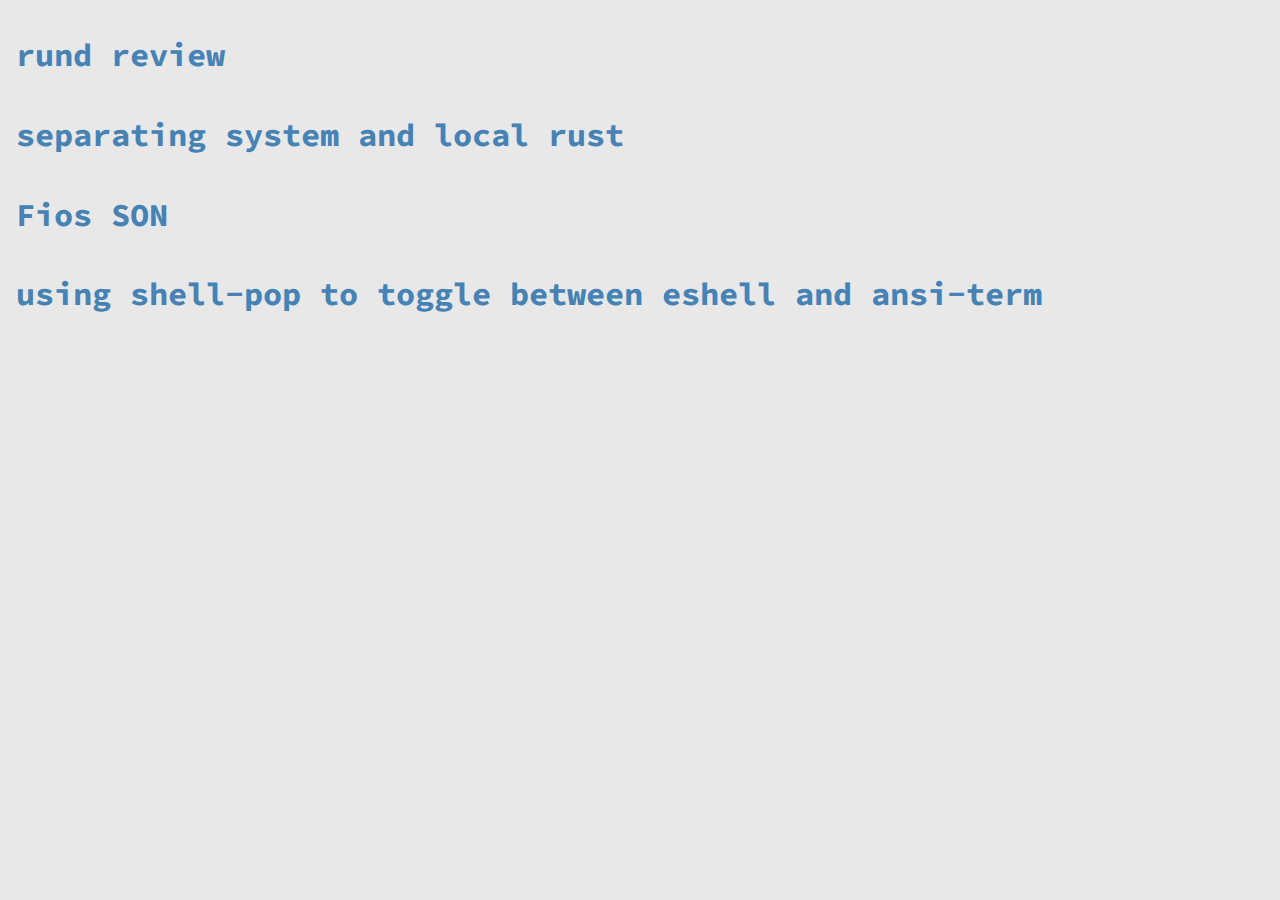
<file: index.html>
<!doctype html>
<html>
<!--Well well well, snooping aren't we? This valuable source is protected by...nothing, I don't care if you use it.
      As a reward for being an elite web hacker, heres a link to a cool website I like: https://16colo.rs/ -->

<head>
  <!--#include virtual="/ssi/head-preamble.html"-->
  <link rel="stylesheet" href="/styles/modern-normalize.css">
  <link rel="stylesheet" href="/styles/main.css">
</head>

<body>
  <!--#include virtual="/ssi/header.html"-->
  <ul>
    <li>
      <h1><a href="/posts/25/rund-review.html">rund review</a></h1>
    </li>
  </ul>
  <ul>
    <li>
      <h1><a href="/posts/24/separating-system-and-local-rust.html">separating system and local rust</a></h1>
    </li>
  </ul>
  <ul>
    <li>
      <h1><a href="/posts/24/fios-SON.html">Fios SON</a></h1>
    </li>
  </ul>
  <ul>
    <li>
      <h1><a href="/posts/23/shell-pop-toggle.html">using shell-pop to toggle between eshell and ansi-term</a></h1>
    </li>
  </ul>
  <!--#include virtual="/ssi/footer.html"-->
</body>

</html>
</file>
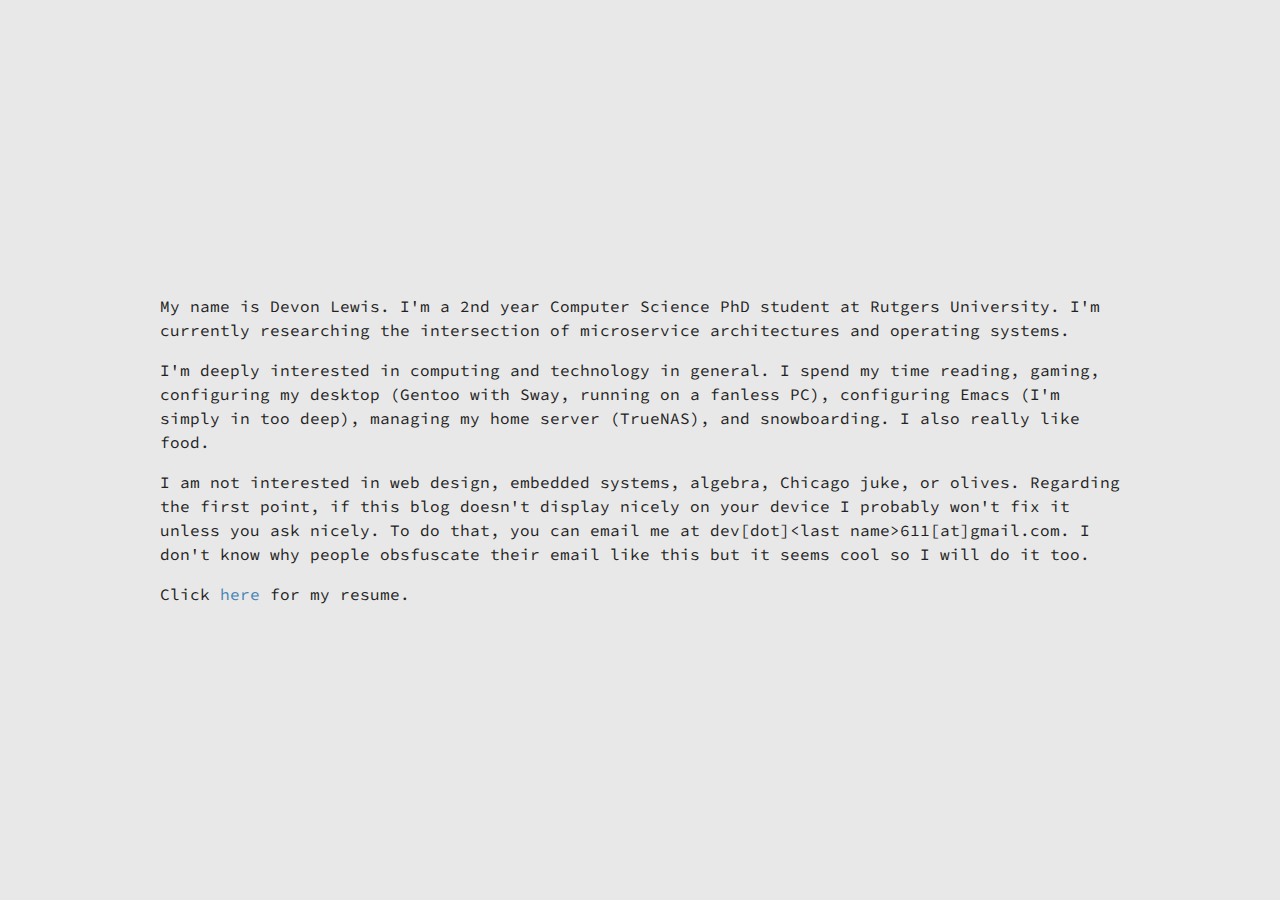
<file: about.html>
<!doctype html>
<html>
    <head>
        <!--#include virtual="/ssi/head-preamble.html"-->
	<link rel="stylesheet" href="/styles/modern-normalize.css">
	<link rel="stylesheet" href="/styles/main.css">
	<link rel="stylesheet" href="/styles/posts.css">
    </head>

    <body>
        <!--#include virtual="/ssi/header.html"-->
        <div id="main">
          <p>
            My name is Devon Lewis. I'm a 2nd year Computer Science PhD student
            at Rutgers University. I'm currently researching the intersection
            of microservice architectures and operating systems.
          </p>
          <p>
            I'm deeply interested in computing and technology in general. I spend my time
            reading, gaming, configuring my desktop (Gentoo with Sway, running on a
            fanless PC), configuring Emacs (I'm simply in too deep), managing my home
            server (TrueNAS), and snowboarding. I also really like food.
          </p>
          <p>
            I am not interested in web design, embedded systems, algebra,
            Chicago juke, or olives. Regarding the first point, if this blog
            doesn't display nicely on your device I probably won't fix it unless you
            ask nicely. To do that, you can email me at
            dev[dot]&lt;last name&gt;611[at]gmail.com. I don't know why people
            obsfuscate their email like this but it seems cool so I will do it too.
          </p>
          <p>
            Click <a href="/media/resume-online.pdf">here</a> for my resume.
          </p>
        </div>
        <!--#include virtual="/ssi/footer.html"-->
    </body>
</html>
</file>
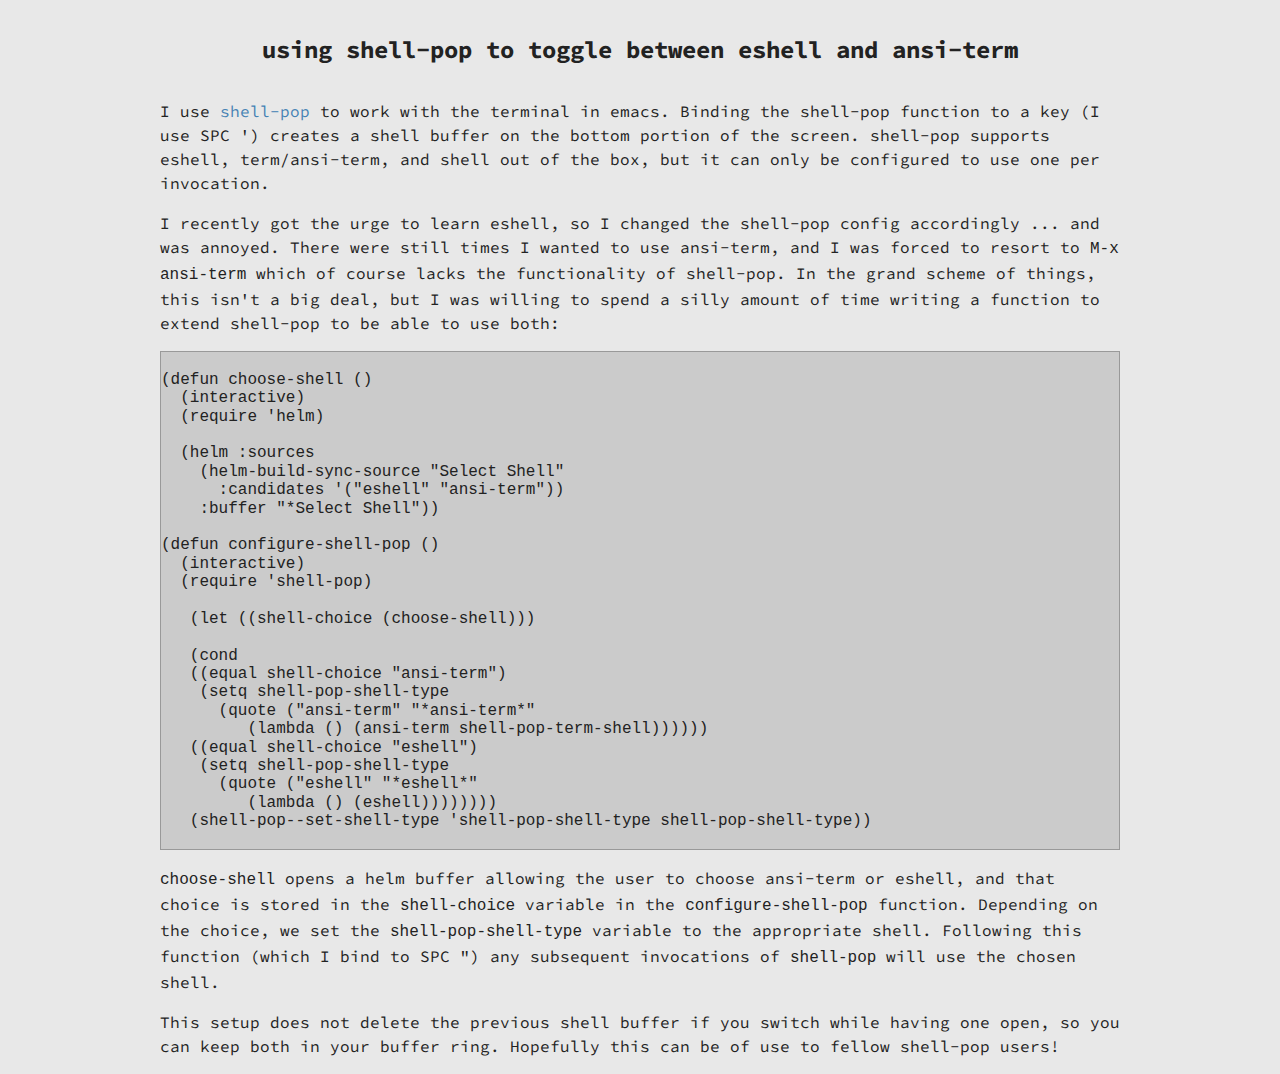
<file: posts/23/shell-pop-toggle.html>
<!doctype html>
<html>

<head>
  <!--#include virtual="/ssi/head-preamble.html"-->
  <!--#include virtual="/ssi/highlight.html"-->

  <link rel="stylesheet" href="/styles/modern-normalize.css">
  <link rel="stylesheet" href="/styles/main.css">
  <link rel="stylesheet" href="/styles/posts.css">

  <title>using shell-pop to toggle between eshell and ansi-term</title>
</head>

<body>
  <!--#include virtual="/ssi/header.html"-->

  <h2>using shell-pop to toggle between eshell and ansi-term</h2>
  <div id="main">
    <p>
      I use <a href="https://github.com/kyagi/shell-pop-el">shell-pop</a> to work with the terminal in emacs.
      Binding the shell-pop function to a key (I use SPC ') creates a shell buffer on the bottom portion of the screen.
      shell-pop supports eshell, term/ansi-term, and shell out of the box, but it can only be configured to use
      one per invocation.
    </p>
    <p>
      I recently got the urge to learn eshell, so I changed the shell-pop config accordingly ... and was annoyed.
      There were still times I wanted to use ansi-term, and I was forced to resort to <code>M-x ansi-term</code>
      which of course lacks the functionality of shell-pop. In the grand scheme of things,
      this isn't a big deal, but I was willing to spend a silly amount of time writing a function to
      extend shell-pop to be able to use both:
    </p>
    <pre><code>
(defun choose-shell ()
  (interactive)
  (require 'helm)

  (helm :sources
	(helm-build-sync-source "Select Shell"
	  :candidates '("eshell" "ansi-term"))
	:buffer "*Select Shell"))

(defun configure-shell-pop ()
  (interactive)
  (require 'shell-pop)

   (let ((shell-choice (choose-shell)))

   (cond
   ((equal shell-choice "ansi-term")
    (setq shell-pop-shell-type
	  (quote ("ansi-term" "*ansi-term*"
	     (lambda () (ansi-term shell-pop-term-shell))))))
   ((equal shell-choice "eshell")
    (setq shell-pop-shell-type
	  (quote ("eshell" "*eshell*"
	     (lambda () (eshell))))))))
   (shell-pop--set-shell-type 'shell-pop-shell-type shell-pop-shell-type))
	    </code></pre>
    <p>
      <code>choose-shell</code> opens a helm buffer allowing the user to choose ansi-term or eshell, and that
      choice is stored in the <code>shell-choice</code> variable in the <code>configure-shell-pop</code> function.
      Depending on the choice, we set the <code>shell-pop-shell-type</code> variable to the appropriate shell.
      Following this function (which I bind to SPC ") any subsequent invocations of <code>shell-pop</code>
      will use the chosen shell.
    </p>
    <p>
      This setup does not delete the previous shell buffer if you switch while having one open, so you can
      keep both in your buffer ring. Hopefully this can be of use to fellow shell-pop users!
    </p>
  </div>
  <!--#include virtual="/ssi/footer.html"-->
</body>

</html>
</file>
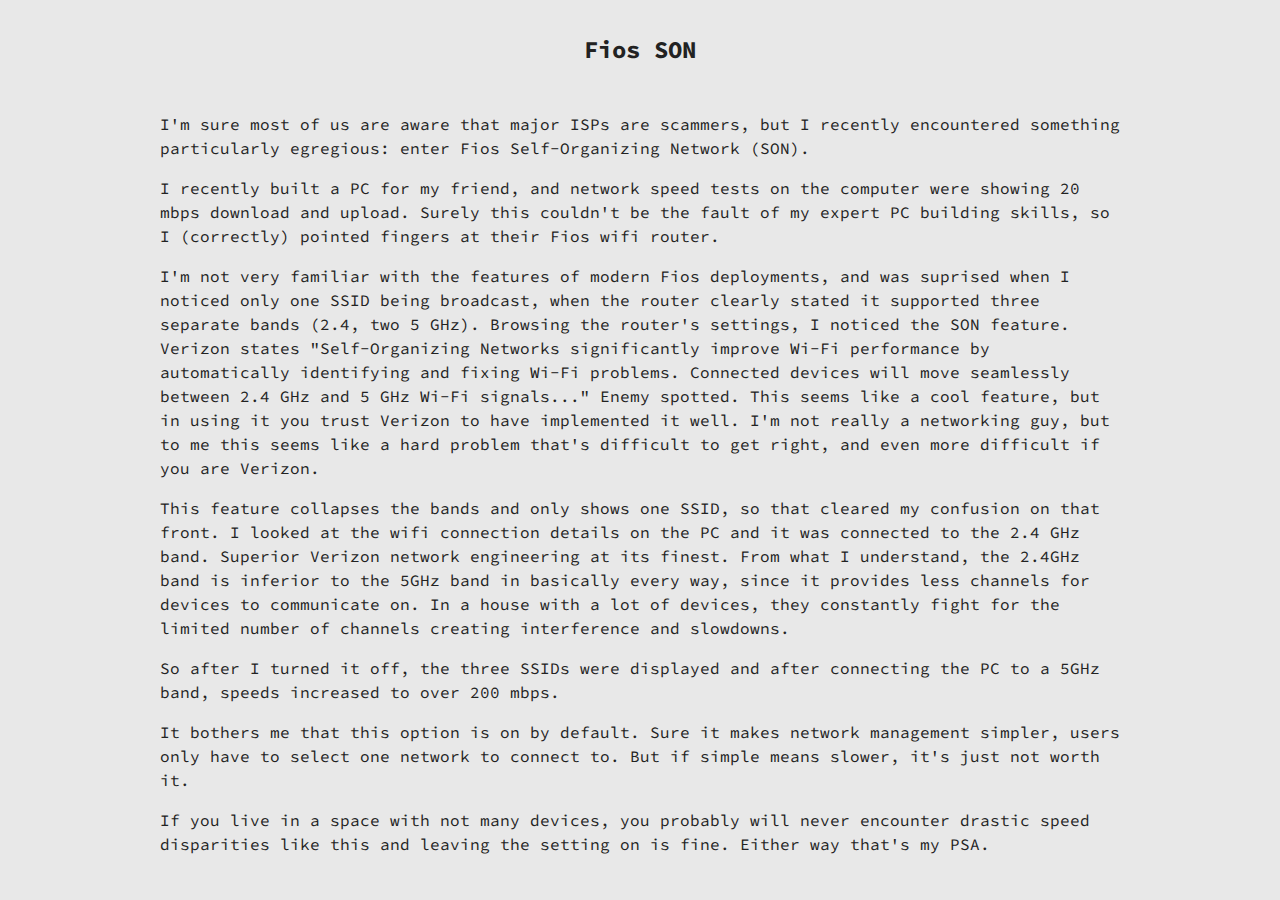
<file: posts/24/fios-SON.html>
<!doctype html>
<html>

<head>
  <!--#include virtual="/ssi/head-preamble.html"  -->
  <link rel="stylesheet" href="/styles/modern-normalize.css">
  <link rel="stylesheet" href="/styles/main.css">
  <link rel="stylesheet" href="/styles/posts.css">

  <title>Fios SON</title>
</head>

<body>
  <!--#include virtual="/ssi/header.html"  -->
  <h2>Fios SON</h2>
  <div id="main">
    <p>
      I'm sure most of us are aware that major ISPs are scammers, but I recently encountered something
      particularly egregious: enter Fios Self-Organizing Network (SON).
    </p>
    <p>
      I recently built a PC for my friend, and network speed tests on the computer
      were showing 20 mbps download and upload. Surely this couldn't be the fault of my expert PC
      building skills, so I (correctly) pointed fingers at their Fios wifi router.
    </p>
    <p>
      I'm not very familiar with the features of modern Fios deployments, and was suprised when
      I noticed only one SSID being broadcast, when the router clearly stated it supported three separate
      bands (2.4, two 5 GHz). Browsing the router's settings, I noticed the SON feature. Verizon states
      "Self-Organizing Networks significantly improve Wi-Fi performance by automatically identifying and
      fixing Wi-Fi problems. Connected devices will move seamlessly between 2.4 GHz and 5 GHz Wi-Fi signals..."
      Enemy spotted. This seems like a cool feature, but in using it you trust Verizon to have implemented
      it well. I'm not really a networking guy, but to me this seems like a hard problem that's difficult to
      get right, and even more difficult if you are Verizon.
    </p>
    <p>
      This feature collapses the bands and only shows one SSID, so that cleared my confusion on that front. I looked
      at the wifi connection details on the PC and it was connected to the 2.4 GHz band. Superior Verizon network
      engineering at its finest. From what I understand, the 2.4GHz band is inferior to the 5GHz band in basically every
      way,
      since it provides less channels for devices to communicate on. In a house with a lot of devices, they constantly
      fight for the limited number of channels creating interference and slowdowns.
    </p>
    <p>
      So after I turned it off, the three SSIDs were displayed and after connecting the PC to a 5GHz band, speeds
      increased
      to over 200 mbps.
    </p>
    <p>
      It bothers me that this option is on by default. Sure it makes network management simpler, users only have to
      select one network to connect to. But if simple means slower, it's just not worth it.
    </p>
    <p>
      If you live in a space with not many devices, you probably will never encounter drastic speed disparities like
      this
      and leaving the setting on is fine. Either way that's my PSA.
    </p>
  </div>
  <!--#include virtual="/ssi/footer.html"-->
</body>

</html>
</file>
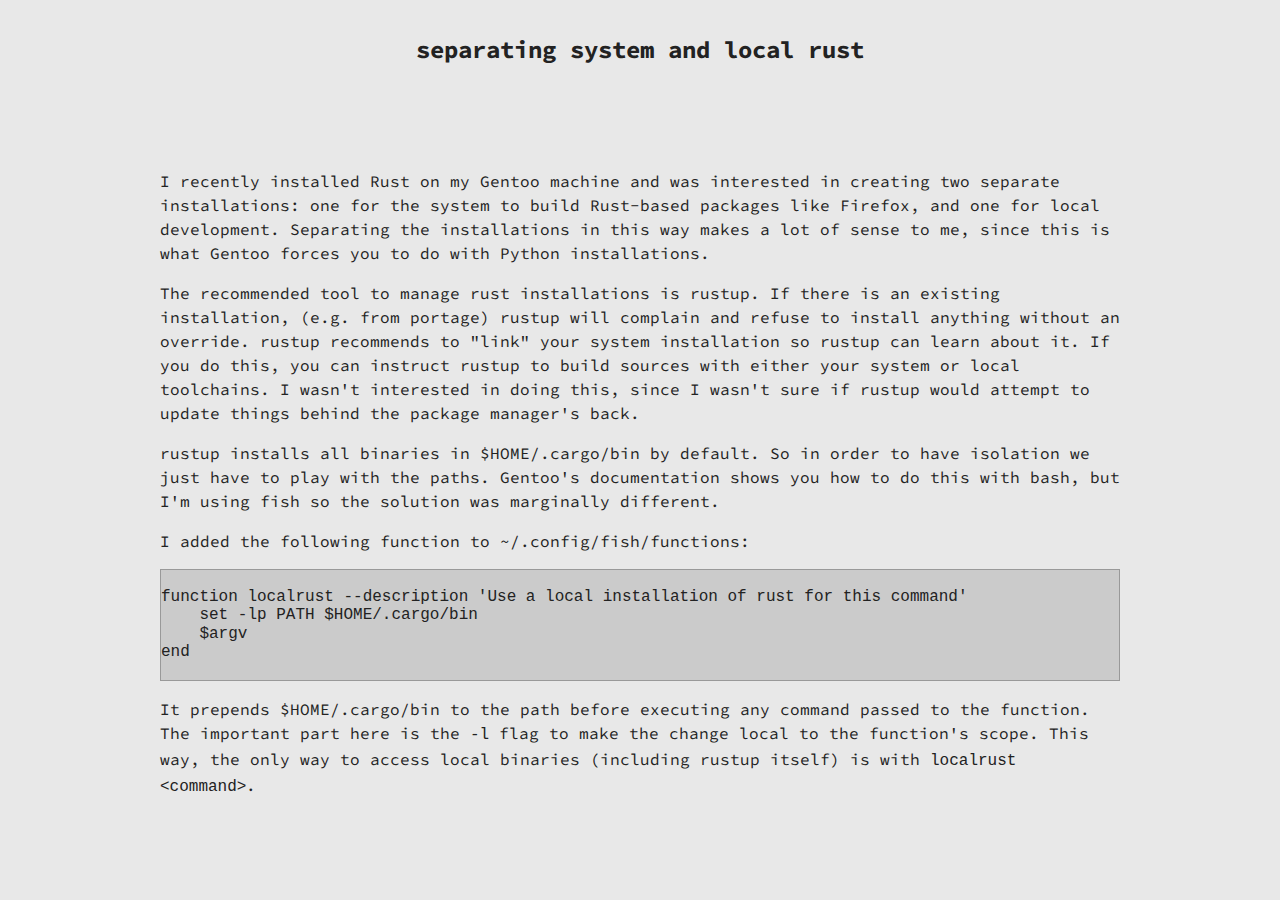
<file: posts/24/separating-system-and-local-rust.html>
<!doctype html>
<html>

<head>
  <!--#include virtual="/ssi/head-preamble.html"-->
  <!--#include virtual="/ssi/highlight.html"-->

  <link rel="stylesheet" href="/styles/modern-normalize.css">
  <link rel="stylesheet" href="/styles/main.css">
  <link rel="stylesheet" href="/styles/posts.css">

  <title> separating system and local rust</title>
</head>

<body>
  <!--#include virtual="/ssi/header.html"-->

  <h2>separating system and local rust</h2>
  <div id="main">
    <p>
      I recently installed Rust on my Gentoo machine and was interested in creating
      two separate installations: one for the system to build Rust-based packages like
      Firefox, and one for local development. Separating the installations in this way makes
      a lot of sense to me, since this is what Gentoo forces you to do with Python installations.
    </p>
    <p>
      The recommended tool to manage rust installations is rustup. If there is an existing installation,
      (e.g. from portage) rustup will complain and refuse to install anything without an override. rustup
      recommends to "link" your system installation so rustup can learn about it. If you do this, you can instruct
      rustup to build sources with either your system or local toolchains. I wasn't interested in doing this,
      since I wasn't sure if rustup would attempt to update things behind the package manager's back.
    </p>
    <p>
      rustup installs all binaries in $HOME/.cargo/bin by default. So in order to have isolation we just have
      to play with the paths. Gentoo's documentation shows you how to do this with bash, but I'm using fish so
      the solution was marginally different.
    </p>
    <p>
      I added the following function to ~/.config/fish/functions:
    </p>
    <pre><code>
function localrust --description 'Use a local installation of rust for this command'
    set -lp PATH $HOME/.cargo/bin
    $argv
end
        </code></pre>
    <p>
      It prepends $HOME/.cargo/bin to the path before executing any command passed to the function.
      The important part here is the <code>-l</code> flag to make the change local to the function's
      scope. This way, the only way to access local binaries (including rustup itself) is with
      <code>localrust &lt;command&gt;</code>.
    </p>
  </div>
  <!--#include virtual="/ssi/footer.html"-->
</body>

</html>
</file>
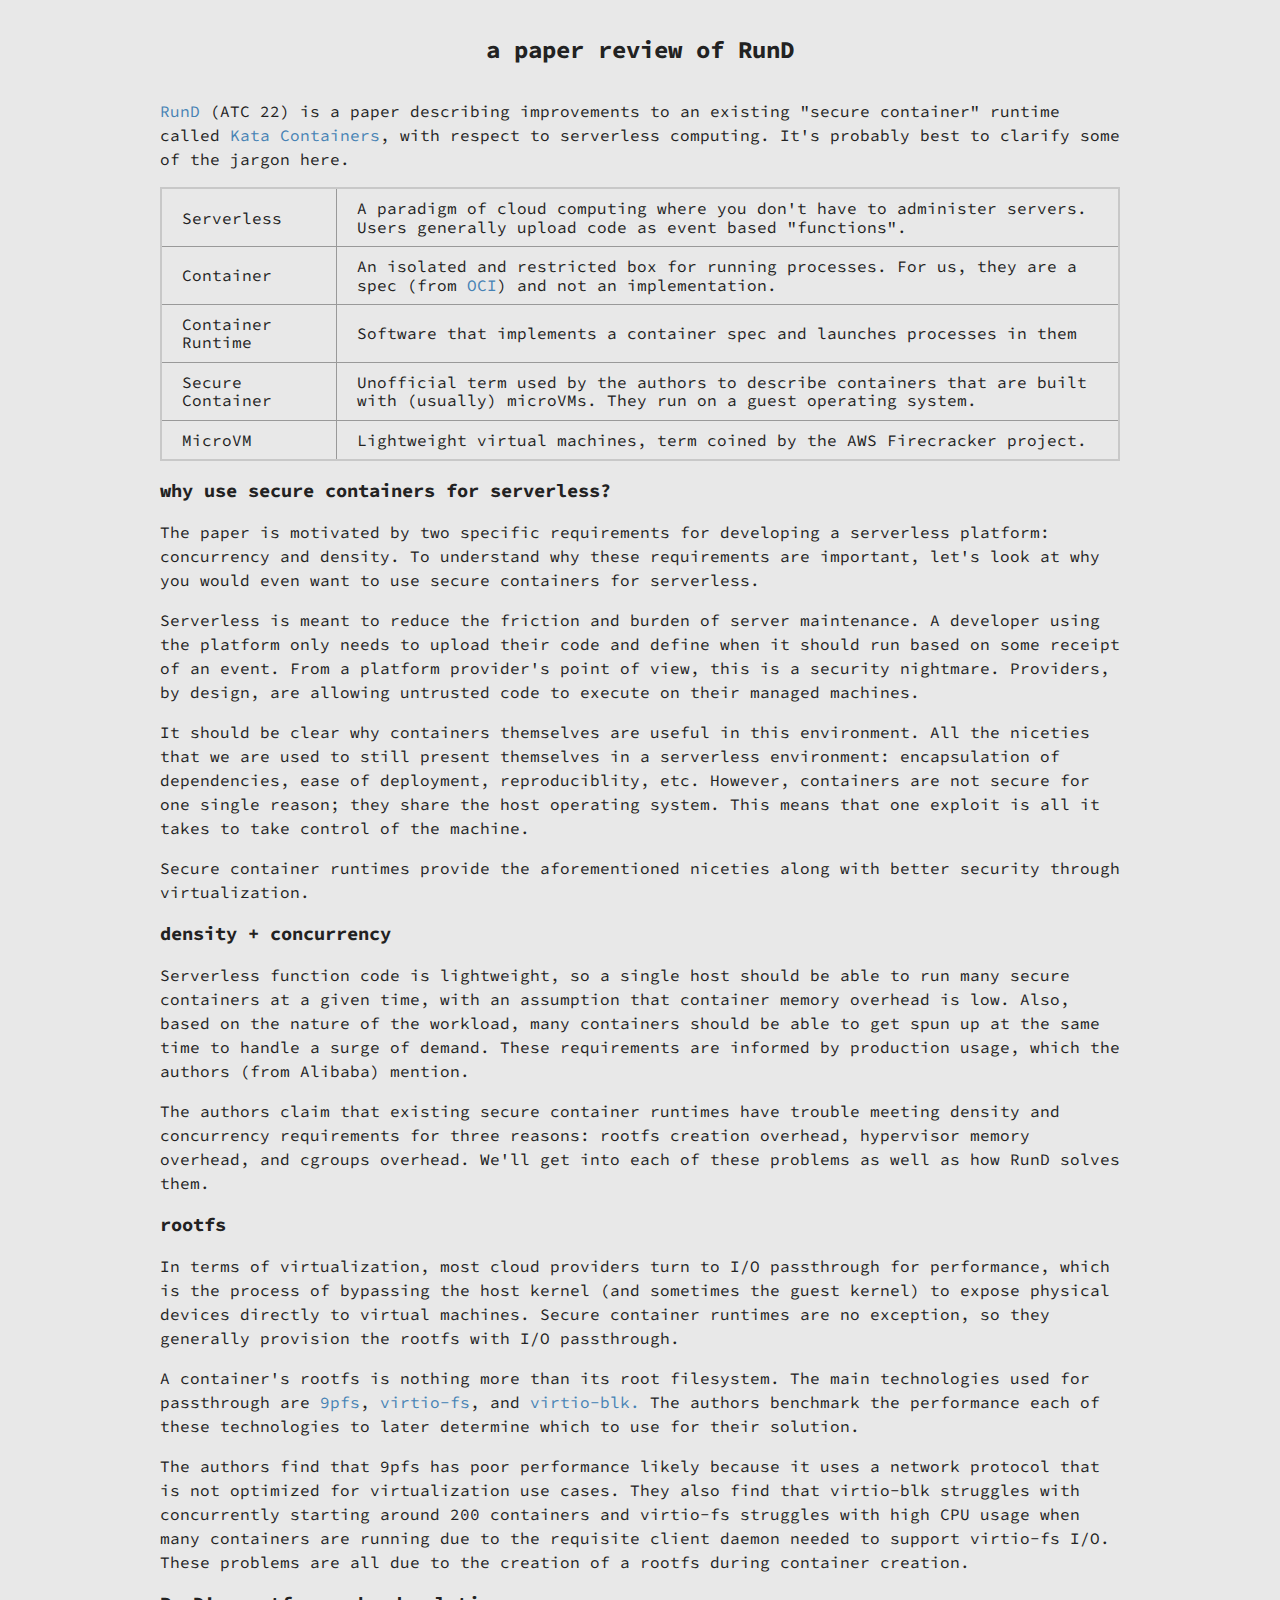
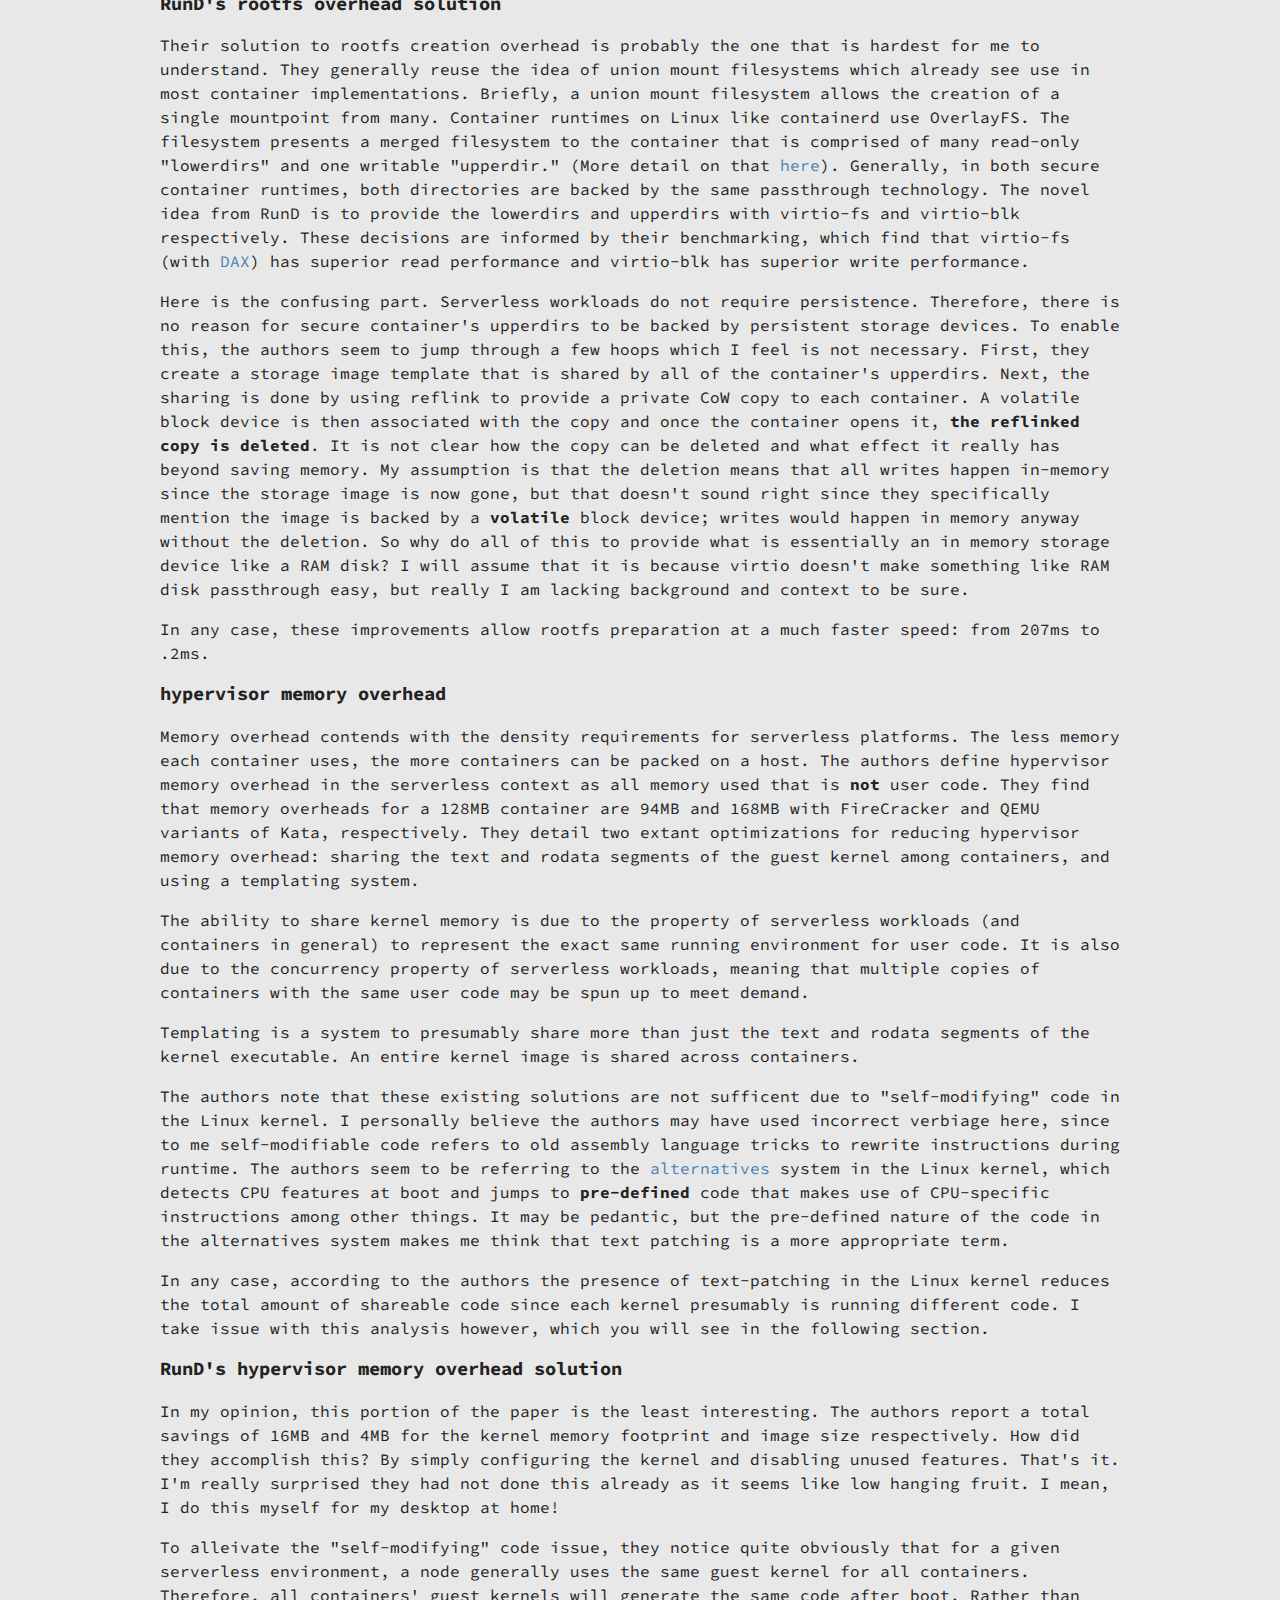
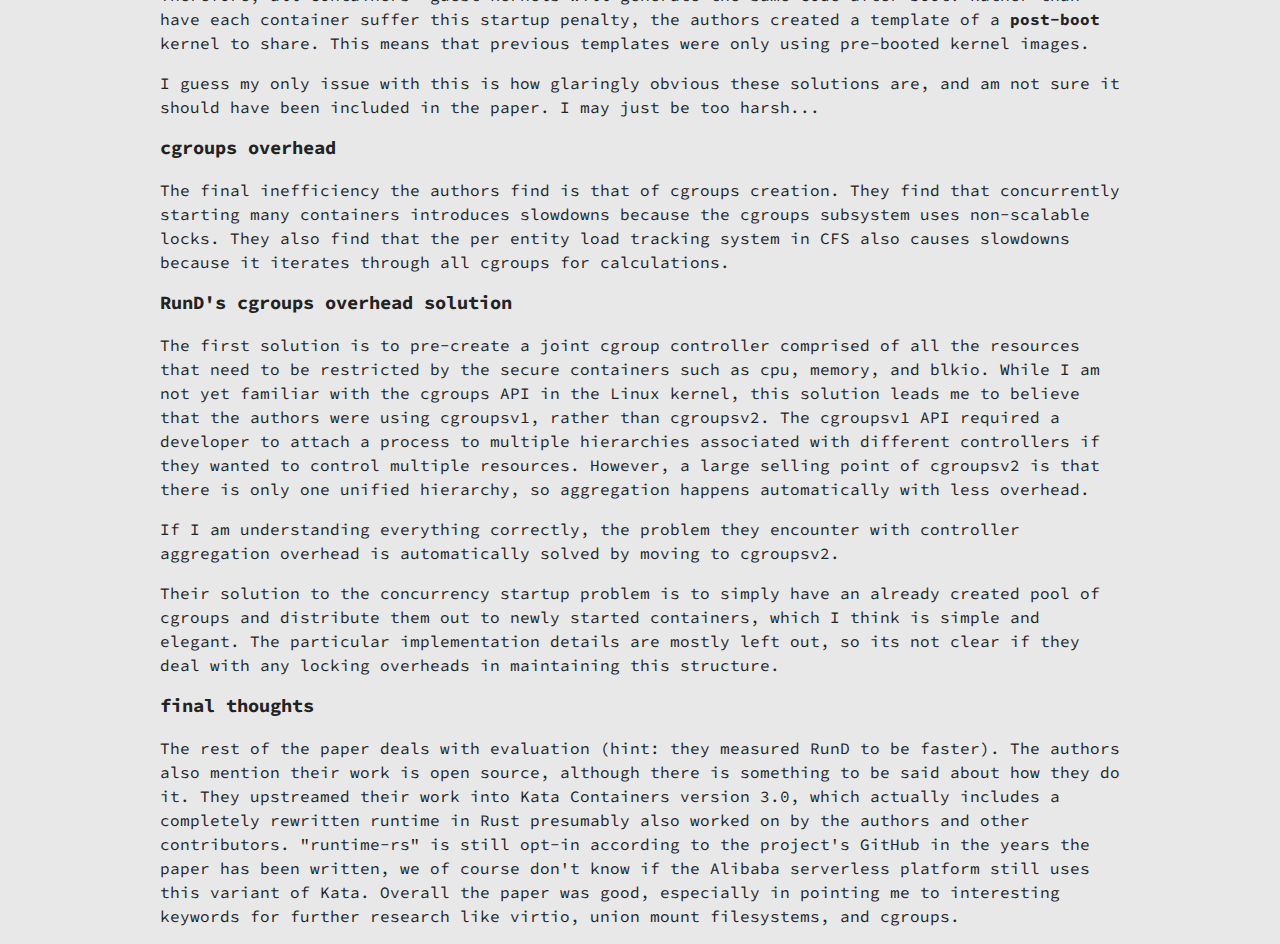
<file: posts/25/rund-review.html>
<!doctype html>
<html>

<head>
  <!--#include virtual="/ssi/head-preamble.html"  -->
  <link rel="stylesheet" href="/styles/modern-normalize.css">
  <link rel="stylesheet" href="/styles/main.css">
  <link rel="stylesheet" href="/styles/table.css">
  <link rel="stylesheet" href="/styles/posts.css">
</head>

<body>
  <!--#include virtual="/ssi/header.html"  -->
  <h2>a paper review of RunD</h2>
  <div id="main">
    <p>
      <a href="https://www.usenix.org/system/files/atc22-li-zijun-rund.pdf">RunD</a> (ATC 22)
      is a paper describing improvements to an existing "secure container" runtime called
      <a href="https://katacontainers.io/">Kata Containers</a>, with respect to serverless
      computing. It's probably best to clarify some of the jargon here.
    </p>

    <table>
      <tr>
        <td>Serverless</td>
        <td>A paradigm of cloud computing where you don't have to administer servers.
          Users generally upload code as event based "functions".
        </td>
      </tr>
      <tr>
        <td>Container</td>
        <td>An isolated and restricted box for running processes. For us, they are a spec
          (from <a href="https://github.com/opencontainers/image-spec">OCI</a>)
          and not an implementation.
        </td>
      </tr>
      <tr>
        <td>Container Runtime</td>
        <td>Software that implements a container spec and launches processes in them</td>
      </tr>
      <tr>
        <td>Secure Container</td>
        <td>Unofficial term used by the authors to describe containers that are built
          with (usually) microVMs. They run on a guest operating system.
        </td>
      </tr>
      <tr>
        <td>MicroVM</td>
        <td>Lightweight virtual machines, term coined by the AWS Firecracker project.</td>
      </tr>
    </table>

    <h3>why use secure containers for serverless?</h3>
    <p>
      The paper is motivated by two specific requirements for developing a serverless
      platform: concurrency and density. To understand why these requirements are important,
      let's look at why you would even want to use secure containers for serverless.
    </p>
    <p>
      Serverless is meant to reduce the friction and burden of server maintenance. A
      developer using the platform only needs to upload their code and define when it
      should run based on some receipt of an event. From a platform provider's point of view,
      this is a security nightmare. Providers, by design, are allowing untrusted code to
      execute on their managed machines.
    </p>
    <p>
      It should be clear why containers themselves are useful in this environment. All the
      niceties that we are used to still present themselves in a serverless environment:
      encapsulation of dependencies, ease of deployment, reproduciblity, etc. However,
      containers are not secure for one single reason; they share the host
      operating system. This means that one exploit is all it takes to take control of the
      machine.
    </p>
    <p>
      Secure container runtimes provide the aforementioned niceties along with better
      security through virtualization.
    </p>

    <h3>density + concurrency</h3>
    <p>
      Serverless function code is lightweight, so a single host should be able to run many
      secure containers at a given time, with an assumption that container memory overhead is
      low. Also, based on the nature of the workload, many containers should be able to get
      spun up at the same time to handle a surge of demand. These requirements are informed
      by production usage, which the authors (from Alibaba) mention.
    </p>
    <p>
      The authors claim that existing secure container runtimes have trouble meeting density
      and concurrency requirements for three reasons: rootfs creation overhead, hypervisor
      memory overhead, and cgroups overhead. We'll get into each of these problems as well
      as how RunD solves them.
    </p>

    <h3>rootfs</h3>
    <p>
      In terms of virtualization, most cloud providers turn to I/O passthrough for
      performance, which is the process of bypassing the host kernel
      (and sometimes the guest kernel) to expose physical devices directly to virtual
      machines. Secure container runtimes are no exception, so they generally provision
      the rootfs with I/O passthrough.
    </p>
    <p>
      A container's rootfs is nothing more than its root filesystem. The main technologies
      used for passthrough are
      <a href="https://wiki.qemu.org/Documentation/9psetup">9pfs</a>,
      <a href="https://virtio-fs.gitlab.io/">virtio-fs</a>, and
      <a href="https://www.qemu.org/2021/01/19/virtio-blk-scsi-configuration/">
        virtio-blk.</a> The authors benchmark the performance each of these technologies
      to later determine which to use for their solution.
    </p>
    <p>
      The authors find that 9pfs has poor performance likely because it uses a
      network protocol that is not optimized for virtualization use cases. They also find
      that virtio-blk struggles with concurrently starting around 200 containers
      and virtio-fs struggles with high CPU usage when many containers are running due
      to the requisite client daemon needed to support virtio-fs I/O. These problems are all
      due to the creation of a rootfs during container creation.
    </p>

    <h3>RunD's rootfs overhead solution</h3>
    <p>
      Their solution to rootfs creation overhead is probably the one that is hardest for me
      to understand. They generally reuse the idea of union mount filesystems which already
      see use in most container implementations. Briefly, a union mount filesystem allows
      the creation of a single mountpoint from many. Container runtimes on Linux like
      containerd use OverlayFS. The filesystem presents a merged
      filesystem to the container that is comprised of many read-only "lowerdirs" and one
      writable "upperdir." (More detail on that
      <a href="https://jvns.ca/blog/2019/11/18/how-containers-work--overlayfs/">here</a>).
      Generally, in both secure container runtimes, both directories are backed by the same
      passthrough technology. The novel idea from RunD is to provide the lowerdirs and
      upperdirs with virtio-fs and virtio-blk respectively. These decisions are informed by
      their benchmarking, which find that virtio-fs
      (with <a href="https://docs.kernel.org/filesystems/dax.html">DAX</a>) has superior read
      performance and virtio-blk has superior write performance.
    </p>
    <p>
      Here is the confusing part. Serverless workloads do not require persistence. Therefore,
      there is no reason for secure container's upperdirs to be backed by persistent storage
      devices. To enable this, the authors seem to jump through a few hoops which I feel is
      not necessary. First, they create a storage image template that is shared by all of
      the container's upperdirs. Next, the sharing is done by using reflink to provide a
      private CoW copy to each container. A volatile block device is then associated with
      the copy and once the container opens it, <b>the reflinked copy is deleted</b>.
      It is not clear how the copy can be deleted and what effect it really has beyond
      saving memory. My assumption is that the deletion means that all writes happen
      in-memory since the storage image is now gone, but that doesn't sound right
      since they specifically mention the image is backed by a <b>volatile</b> block device;
      writes would happen in memory anyway without the deletion.
      So why do all of this to provide what is essentially an in memory storage device like a
      RAM disk? I will assume that it is because virtio doesn't make something like RAM disk
      passthrough easy, but really I am lacking background and context to be sure.
    </p>
    <p>
      In any case, these improvements allow rootfs preparation at a much faster
      speed: from 207ms to .2ms.
    </p>

    <h3>hypervisor memory overhead</h3>
    <p>
      Memory overhead contends with the density requirements for serverless platforms. The
      less memory each container uses, the more containers can be packed on a host. The
      authors define hypervisor memory overhead in the serverless context as all memory
      used that is <b>not</b> user code. They find that memory overheads for a 128MB
      container are 94MB and 168MB with FireCracker and QEMU variants of Kata, respectively.
      They detail two extant optimizations for reducing hypervisor memory overhead: sharing
      the text and rodata segments of the guest kernel among containers, and using a
      templating system.
    </p>
    <p>
      The ability to share kernel memory is due to the property of serverless workloads (and
      containers in general) to represent the exact same running environment for user code.
      It is also due to the concurrency property of serverless workloads, meaning that
      multiple copies of containers with the same user code may be spun up to meet demand.
    </p>
    <p>
      Templating is a system to presumably share more than just the text and rodata segments
      of the kernel executable. An entire kernel image is shared across containers.
    </p>
    <p>
      The authors note that these existing solutions are not sufficent due to
      "self-modifying" code in the Linux kernel. I personally believe the authors may have
      used incorrect verbiage here, since to me self-modifiable code refers to old assembly
      language tricks to rewrite instructions during runtime. The authors seem to be
      referring to the
      <a href="https://github.com/torvalds/linux/blob/master/arch/x86/kernel/alternative.c">
        alternatives </a> system in the Linux kernel, which detects CPU features at boot
      and jumps to
      <b>pre-defined</b> code that makes use of CPU-specific instructions among other
      things. It may be pedantic, but the pre-defined nature of the code in the alternatives
      system makes me think that text patching is a more appropriate term.
    </p>
    <p>
      In any case, according to the authors the presence of text-patching in the
      Linux kernel reduces the total amount of shareable code since each kernel presumably
      is running different code. I take issue with this analysis however, which you will see
      in the following section.
    </p>

    <h3>RunD's hypervisor memory overhead solution</h3>
    <p>
      In my opinion, this portion of the paper is the least interesting. The authors report
      a total savings of 16MB and 4MB for the kernel memory footprint and image size
      respectively. How did they accomplish this? By simply configuring the kernel and
      disabling unused features. That's it. I'm really surprised they had not done this
      already as it seems like low hanging fruit. I mean, I do this myself for my
      desktop at home!
    </p>
    <p>
      To alleivate the "self-modifying" code issue, they notice quite obviously that for
      a given serverless environment, a node generally uses the same guest kernel for all
      containers. Therefore, all containers' guest kernels will generate the same code
      after boot. Rather than have each container suffer this startup penalty, the authors
      created a template of a <b>post-boot</b> kernel to share. This means that previous
      templates were only using pre-booted kernel images.
    </p>
    <p>
      I guess my only issue with this is how glaringly obvious these solutions are, and am
      not sure it should have been included in the paper. I may just be too harsh...
    </p>

    <h3>cgroups overhead</h3>
    <p>
      The final inefficiency the authors find is that of cgroups creation. They find that
      concurrently starting many containers introduces slowdowns because the cgroups
      subsystem uses non-scalable locks. They also find that the per entity load tracking
      system in CFS also causes slowdowns because it iterates through all cgroups for
      calculations.
    </p>

    <h3>RunD's cgroups overhead solution</h3>
    <p>
      The first solution is to pre-create a joint cgroup controller comprised of all the
      resources that need to be restricted by the secure containers such as cpu, memory, and
      blkio. While I am not yet familiar with the cgroups API in the Linux kernel, this
      solution leads me to believe that the authors were using cgroupsv1, rather than
      cgroupsv2. The cgroupsv1 API required a developer to attach a process to multiple
      hierarchies associated with different controllers if they wanted to control multiple
      resources. However, a large selling point of cgroupsv2 is that there is only one
      unified hierarchy, so aggregation happens automatically with less overhead.
    </p>
    <p>
      If I am understanding everything correctly, the problem they encounter with controller
      aggregation overhead is automatically solved by moving to cgroupsv2.
    </p>
    <p>
      Their solution to the concurrency startup problem is to simply have an already created
      pool of cgroups and distribute them out to newly started containers, which I think is
      simple and elegant. The particular implementation details are mostly left out, so its
      not clear if they deal with any locking overheads in maintaining this structure.
    </p>

    <h3>final thoughts</h3>
    <p>
      The rest of the paper deals with evaluation (hint: they measured RunD to be faster).
      The authors also mention their work is open source, although there is something to be
      said about how they do it. They upstreamed their work into Kata Containers version 3.0,
      which actually includes a completely rewritten runtime in Rust presumably also worked
      on by the authors and other contributors. "runtime-rs" is still opt-in according to
      the project's GitHub in the years the paper has been written, we of course don't know
      if the Alibaba serverless platform still uses this variant of Kata. Overall the paper
      was good, especially in pointing me to interesting keywords for further research like
      virtio, union mount filesystems, and cgroups.
    </p>
  </div>
  <!--#include virtual="/ssi/footer.html"-->
</body>

</html>
</file>
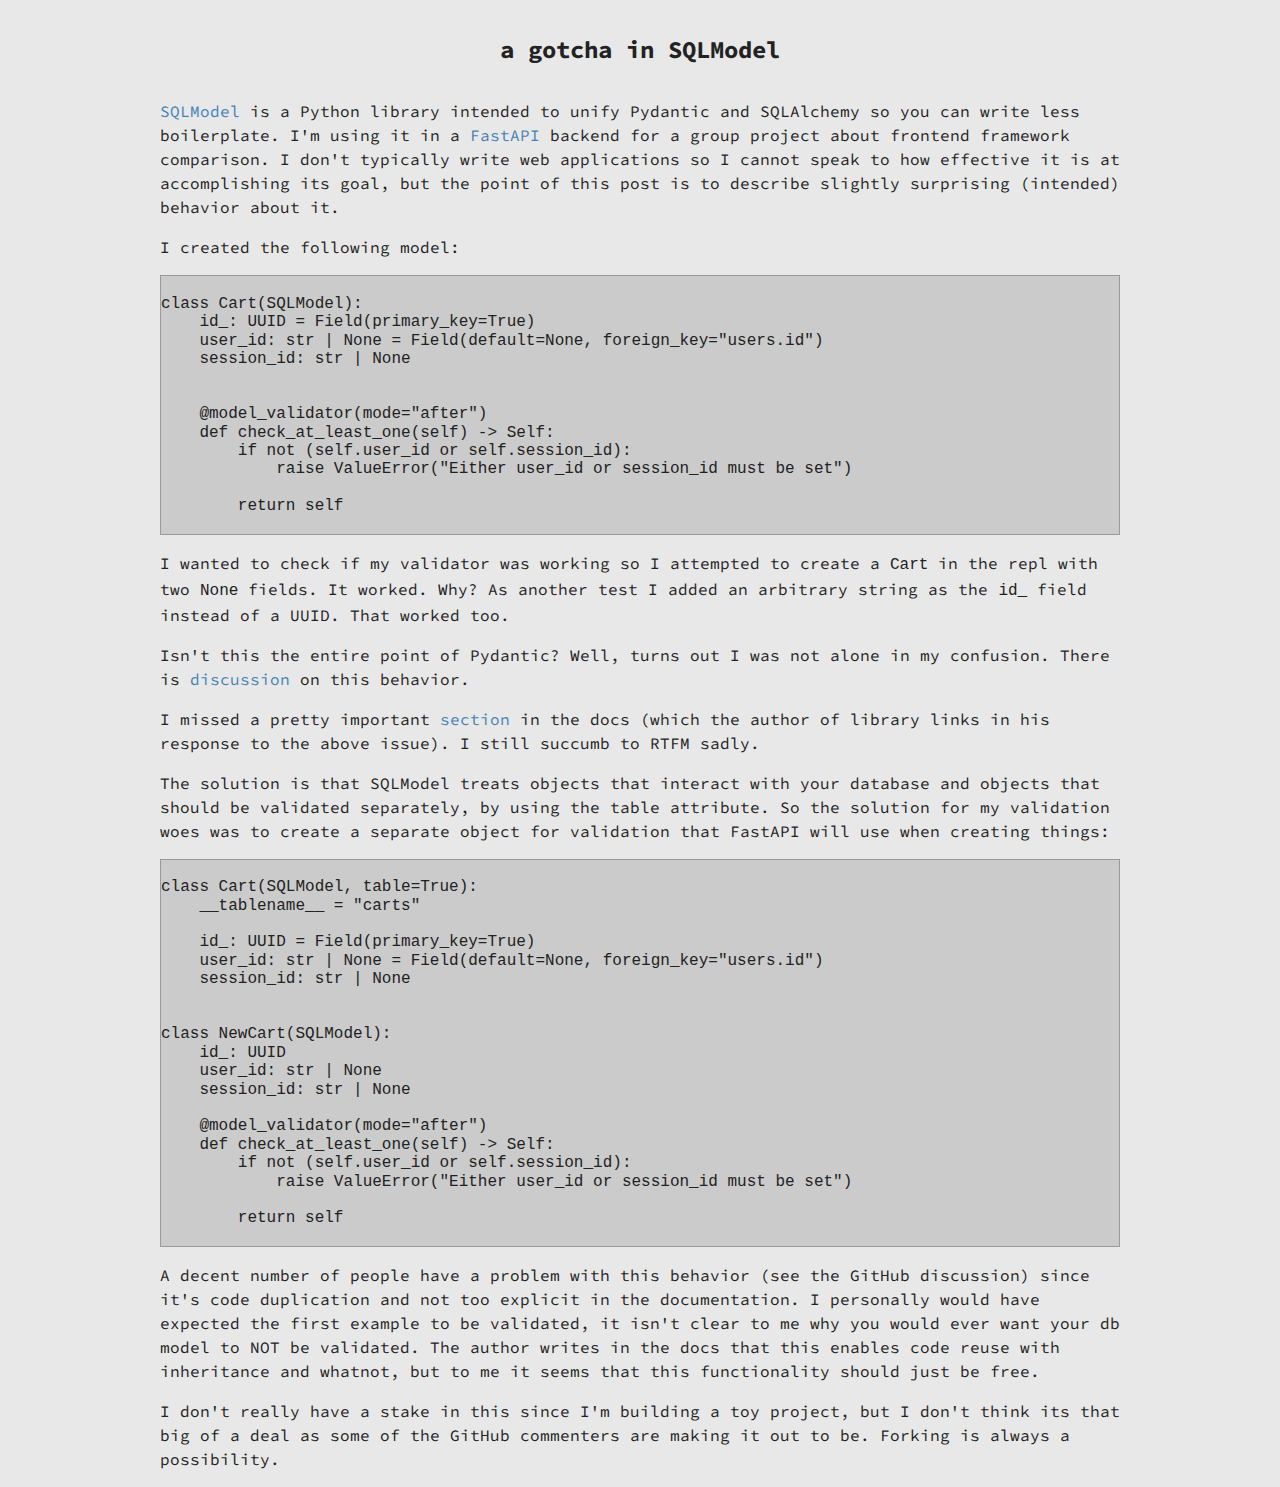
<file: posts/26/sqlmodel.html>
<!doctype html>
<html>

<head>
  <!--#include virtual="/ssi/head-preamble.html"  -->
  <!--#include virtual="/ssi/highlight.html"-->

  <link rel="stylesheet" href="/styles/modern-normalize.css">
  <link rel="stylesheet" href="/styles/main.css">
  <link rel="stylesheet" href="/styles/posts.css">
</head>

<body>
  <!--#include virtual="/ssi/header.html"  -->
  <h2>a gotcha in SQLModel</h2>
  <div id="main">
    <p>
      <a href="https://sqlmodel.tiangolo.com/">SQLModel</a> is a Python library intended
      to unify Pydantic and SQLAlchemy so you can write less boilerplate. I'm using it
      in a <a href="https://fastapi.tiangolo.com/">FastAPI</a> backend for
      a group project about frontend framework comparison. I don't typically write web
      applications so I cannot speak to how effective it is at accomplishing its goal, but
      the point of this post is to describe slightly surprising (intended) behavior about it.
    </p>
    <p>
      I created the following model:
    </p>
    <pre><code class="language-python">
class Cart(SQLModel):
    id_: UUID = Field(primary_key=True)
    user_id: str | None = Field(default=None, foreign_key="users.id")
    session_id: str | None


    @model_validator(mode="after")
    def check_at_least_one(self) -> Self:
        if not (self.user_id or self.session_id):
            raise ValueError("Either user_id or session_id must be set")

        return self
    </code></pre>
    <p>
      I wanted to check if my validator was working so I attempted to create a
      <code>Cart</code> in the repl with two <code>None</code> fields. It worked. Why?
      As another test I added an arbitrary string as the <code>id_</code> field instead
      of a UUID. That worked too.
    </p>
    <p>
      Isn't this the entire point of Pydantic? Well, turns out I was not alone in my
      confusion. There is
      <a href="https://github.com/fastapi/sqlmodel/issues/52">discussion</a> on this
      behavior.
    </p>
    <p>
      I missed a pretty important
      <a href="https://sqlmodel.tiangolo.com/tutorial/fastapi/multiple-models/">section</a>
      in the docs (which the author of library links in his response to the above
      issue). I still succumb to RTFM sadly.
    </p>
    <p>
      The solution is that SQLModel treats objects that interact with your database and
      objects that should be validated separately, by using the table attribute.
      So the solution for my validation woes was to create a separate object for validation
      that FastAPI will use when creating things:
    </p>
    <pre><code>
class Cart(SQLModel, table=True):
    __tablename__ = "carts"

    id_: UUID = Field(primary_key=True)
    user_id: str | None = Field(default=None, foreign_key="users.id")
    session_id: str | None


class NewCart(SQLModel):
    id_: UUID
    user_id: str | None
    session_id: str | None

    @model_validator(mode="after")
    def check_at_least_one(self) -> Self:
        if not (self.user_id or self.session_id):
            raise ValueError("Either user_id or session_id must be set")

        return self
    </code></pre>
    <p>
      A decent number of people have a problem with this behavior
      (see the GitHub discussion) since
      it's code duplication and not too explicit in the documentation.
      I personally would have expected the first example to be
      validated, it isn't clear to me why you would ever want your db model to NOT be
      validated. The author writes in the docs that this enables code reuse with inheritance
      and whatnot, but to me it seems that this functionality should just be free.
    </p>
    <p>
      I don't really have a stake in this since I'm building a toy project, but I don't think
      its that big of a deal as some of the GitHub commenters are making it out to be.
      Forking is always a possibility.
    </p>
  </div>
  <!--#include virtual="/ssi/footer.html"-->
</body>

</html>
</file>
<file: styles/main.css>
@font-face {
  font-display: swap; /* Check https://developer.mozilla.org/en-US/docs/Web/CSS/@font-face/font-display for other options. */
  font-family: 'Source Code Pro';
  font-style: normal;
  font-weight: 400;
  src: url('/fonts/source-code-pro-v30-latin-regular.woff2') format('woff2'); /* Chrome 36+, Opera 23+, Firefox 39+, Safari 12+, iOS 10+ */
}

@font-face {
  font-display: swap;
  font-family: 'Source Code Pro';
  font-style: italic;
  font-weight: 400;
  src: url('/fonts/source-code-pro-v30-latin-italic.woff2') format('woff2');
}

@font-face {
  font-display: swap;
  font-family: 'Source Code Pro';
  font-style: normal;
  font-weight: 700;
  src: url('/fonts/source-code-pro-v30-latin-700.woff2') format('woff2');
}

:root {
  --header-fonts: "Source Code Pro";
  --fonts: "Source Code Pro";

  --color-primary-dark: #021928;
  --color-primary-mid: #4682b4;
  --color-primary-light: #0b3f60;

  --color-accent: #7eaba2;
  --color-bg-light: #e8e8e8;
  --color-bg-dark: #a8a8a8;
  --color-font: #222;
  --color-font-foreground: #fff;
}

html,body {
    display: flex;
    flex-direction: column;
    height: 100%;
}

body {
    font-family: var(--header-fonts);
    font-weight: 400;
    font-size: 16px;
    margin: 0;
    padding: 1em;
    background: var(--color-bg-light);
    color: var(--color-font);
}

header {
    display: flex;
    flex-direction: row;
    justify-content: space-between;
}

#about-redirect-item {
    align-self: end;
}

footer {
    display: flex;
    margin-top: auto;
    align-items: center;
    justify-content: center;
}

#freebsd-img {
    display: flex;
    margin-bottom: 1em;
}

a {
    text-decoration: none;
    color: var(--color-primary-mid);
    cursor: pointer;
}

a:hover {
    color: var(--color-accent);
}

h1 {
    font-size: 2em;
}

h1,h2,h3 {
    font-weight: 700;
}

p {
    font-family: var(--fonts);
    line-height: 24px;
}

ul {
    margin: 0;
    padding: 0;
    list-style: none;
}

#title-redirect, #about-redirect {
    color: var(--color-primary-dark);
}

#title-redirect:hover, #about-redirect:hover {
    color: var(--color-accent);
}
</file>
<file: styles/posts.css>
h2 {
    text-align: center;
}

#main {
    margin: auto;
    max-width: 960px;
    width: 100%;
}

pre {
    display: flex;
    justify-content: space-around;
    align-items: stretch;
    border: 1px solid #999;
    background-color: #cbcbcb;
    overflow: hidden;
}

code {
    flex: 1;
    overflow-x: scroll;
    overflow-y: scroll;
}
</file>
<file: styles/table.css>
table {
    border-collapse: collapse;
    border: 2px solid rgb(200,200,200);
}

td {
    border: 1px solid #999;
    padding: 10px 20px;
}
</file>
